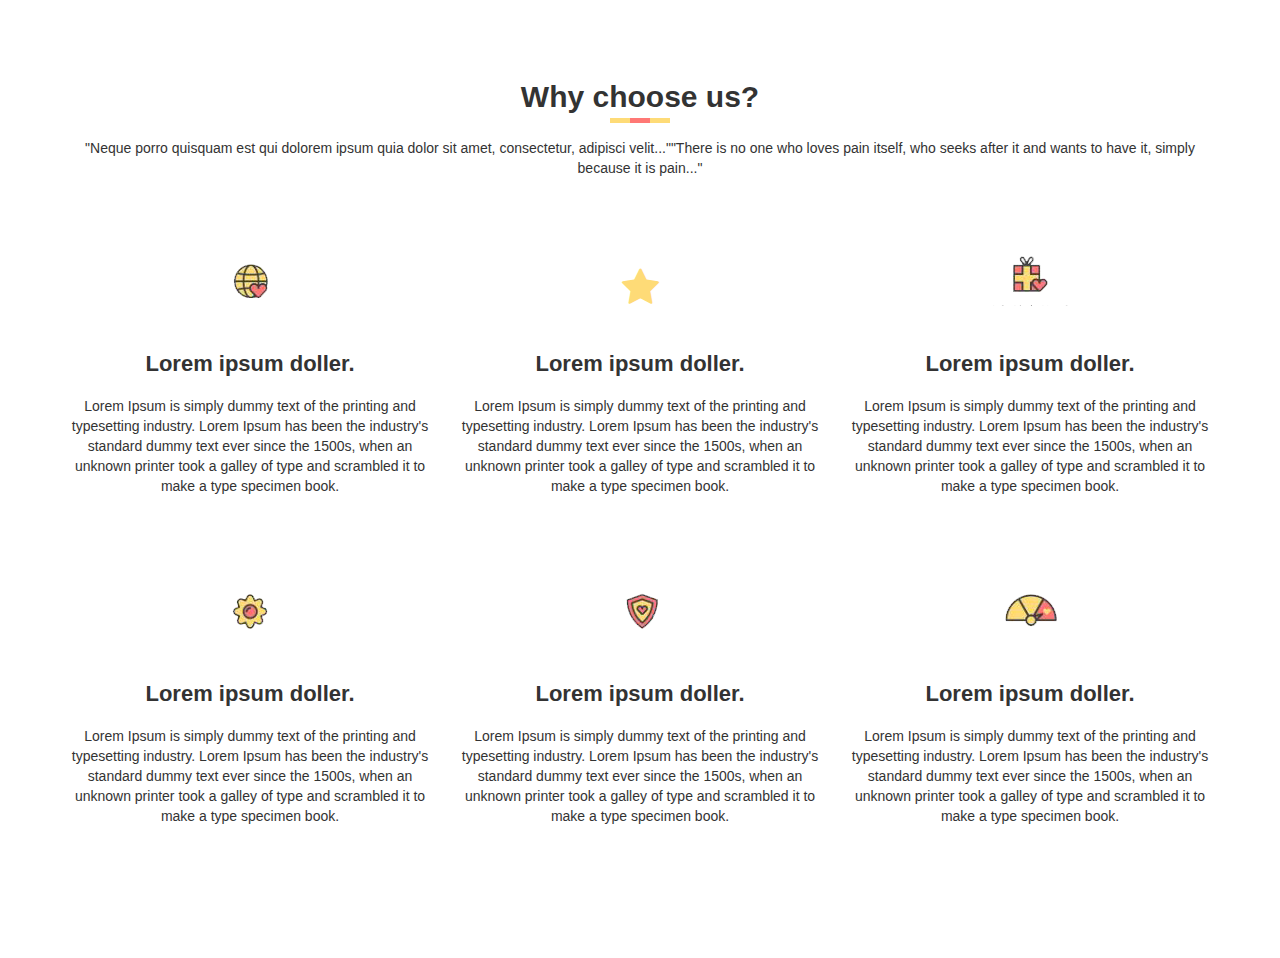
<file: class 4 parctice/index.html>
<!DOCTYPE HTML>
<html lang="en-US">
<head>
	  <meta charset="UTF-8">
	  <meta http-equiv="X-UA-Compatible" content="IE=edge">
      <meta name="viewport" content="width=device-width, initial-scale=1">
       
	    <title>Class 4 practice</title>
		
	    <link href="css/bootstrap.min.css" rel="stylesheet">
		<link href="css/font-awesome.min.css" rel="stylesheet">
		<link href="css/magnific-popup.css" rel="stylesheet">
        <link href="style.css" rel="stylesheet">
        <link href="css/responsive.css" rel="stylesheet">
</head>
<body>
	
	
	<section class="section-padding"> 
		<div class="container">
			<div class="row">
				<div class="col-md-12">
					<div class="section-title">
					<h2>Why choose us?</h2>
						<p>"Neque porro quisquam est qui dolorem ipsum quia dolor sit amet, consectetur, adipisci velit...""There is no one who loves pain itself, who seeks after it and wants to have it, simply because it is pain..."
						</p>
					</div>
				</div>
			</div>
			<div class="row"> 
				<div class="col-md-4">
					<a href="#" class="single-service-icon"> 
						<div class="service-icon-container"> 
							<div class="service-icon-tablecell">
								<img src="images/pic1.jpg" alt="" />
							 </div>
						</div>
						<h3>Lorem ipsum doller.</h3>
						<p>Lorem Ipsum is simply dummy text of the printing and typesetting industry. Lorem Ipsum has been the industry's standard dummy text ever since the 1500s, when an unknown printer took a galley of type and scrambled it to make a type specimen book.</p>
					</a>
				</div>
				<div class="col-md-4">
					<div class="single-service-icon"> 
						<div class="service-icon-container"> 
							<i class="fa fa-star"></i>
						</div>
						<h3>Lorem ipsum doller.</h3>
						<p>Lorem Ipsum is simply dummy text of the printing and typesetting industry. Lorem Ipsum has been the industry's standard dummy text ever since the 1500s, when an unknown printer took a galley of type and scrambled it to make a type specimen book.</p>
					</div>
				</div>
				<div class="col-md-4">
					<div class="single-service-icon"> 
						<div class="service-icon-container"> 
							<div class="service-icon-tablecell">
								<img src="images/pic3.jpg" alt="" />
							 </div>
						</div>
						<h3>Lorem ipsum doller.</h3>
						<p>Lorem Ipsum is simply dummy text of the printing and typesetting industry. Lorem Ipsum has been the industry's standard dummy text ever since the 1500s, when an unknown printer took a galley of type and scrambled it to make a type specimen book.</p>
					</div>
				</div>
				<div class="col-md-4">
					<div class="single-service-icon"> 
						<div class="service-icon-container"> 
							<div class="service-icon-tablecell">
								<img src="images/pic4.jpg" alt="" />
							 </div>
						</div>
						<h3>Lorem ipsum doller.</h3>
						<p>Lorem Ipsum is simply dummy text of the printing and typesetting industry. Lorem Ipsum has been the industry's standard dummy text ever since the 1500s, when an unknown printer took a galley of type and scrambled it to make a type specimen book.</p>
					</div>
				</div>
				<div class="col-md-4">
					<div class="single-service-icon"> 
						<div class="service-icon-container"> 
							<div class="service-icon-tablecell">
								<img src="images/pic5.jpg" alt="" />
							 </div>
						</div>
						<h3>Lorem ipsum doller.</h3>
						<p>Lorem Ipsum is simply dummy text of the printing and typesetting industry. Lorem Ipsum has been the industry's standard dummy text ever since the 1500s, when an unknown printer took a galley of type and scrambled it to make a type specimen book.</p>
					</div>
				</div>
				<div class="col-md-4">
					<div class="single-service-icon"> 
						<div class="service-icon-container"> 
							<div class="service-icon-tablecell">
								<img src="images/pic6.jpg" alt="" />
							 </div>
						</div>
						<h3>Lorem ipsum doller.</h3>
						<p>Lorem Ipsum is simply dummy text of the printing and typesetting industry. Lorem Ipsum has been the industry's standard dummy text ever since the 1500s, when an unknown printer took a galley of type and scrambled it to make a type specimen book.</p>
					</div>
				</div>
			</div>
			
			
		</div>
</section>
	
	
	
	
	
	
	
	
	
	
	
    <script src="js/jquery.min.js"></script>
    <script src="js/bootstrap.min.js"></script>
	<script src="js/jquery.magnific-popup.min.js"></script>
    <script src="js/main.js"></script>
</body>
</html>
</file>
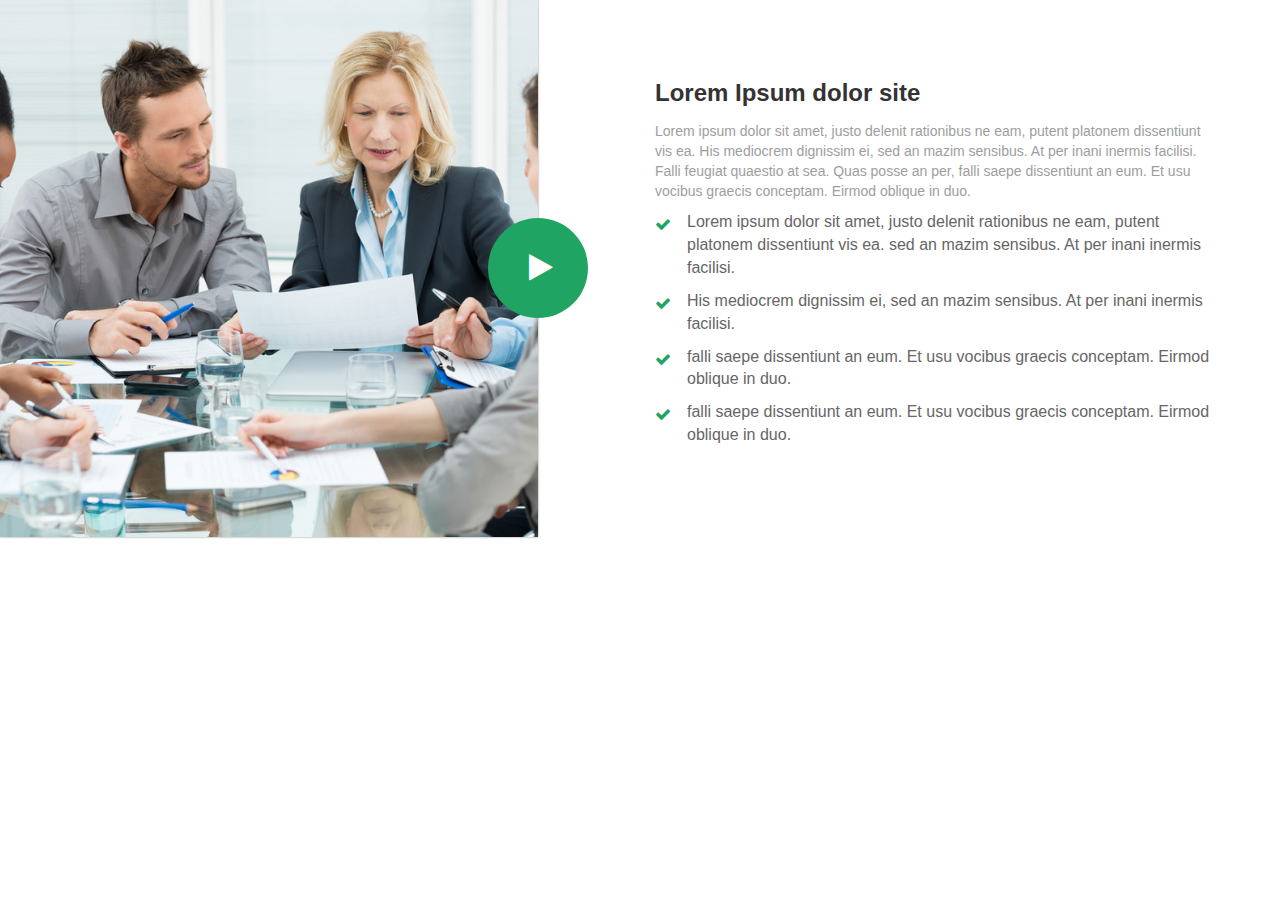
<file: Class3-pactice/index.html>
<!DOCTYPE HTML>
<html lang="en-US">
<head>
	<meta charset="utf-8">
        <meta http-equiv="X-UA-Compatible" content="IE=edge">
        <meta name="viewport" content="width=device-width, initial-scale=1">

        <title>class3</title>

        <link href="css/bootstrap.min.css" rel="stylesheet">
		<link href="css/font-awesome.min.css" rel="stylesheet">
		<link href="css/magnific-popup.css" rel="stylesheet">
        <link href="style.css" rel="stylesheet">
        <link href="css/responsive.css" rel="stylesheet">
</head>
<body>
		<section class="video-area"> 
			<div class="video-area-bg">
				<a class="mfp-iframe video-play-btn" href="https://www.youtube.com/watch?v=NW8PaJY_bIk"><i class="fa fa-play"></i></a>
			</div>
				<div class="container">
					<div class="row">
						
						    <div class="col-md-6 col-md-offset-6"> 
							 <div class="div1">
								<h3>Lorem Ipsum dolor site</h3>
									<p>Lorem ipsum dolor sit amet, justo delenit rationibus ne eam, putent platonem dissentiunt vis ea. His mediocrem dignissim ei, sed an mazim sensibus. At per inani inermis facilisi. Falli feugiat quaestio at sea. Quas posse an per, falli saepe dissentiunt an eum. Et usu vocibus graecis conceptam. Eirmod oblique in duo.</p>
							
								<ul class="check-icon">
									<li>Lorem ipsum dolor sit amet, justo delenit rationibus ne eam, putent platonem dissentiunt vis ea. sed an mazim sensibus. At per inani inermis facilisi.</li>
									
									<li>His mediocrem dignissim ei, sed an mazim sensibus. At per inani inermis facilisi.</li>
									
									<li>falli saepe dissentiunt an eum. Et usu vocibus graecis conceptam. Eirmod oblique in duo.</li>
									
									<li>falli saepe dissentiunt an eum. Et usu vocibus graecis conceptam. Eirmod oblique in duo.</li>
								</ul>
						   </div>
						</div>
					</div>
				</div>
		</section>
	
	
	
	
	
    <script src="js/jquery.min.js"></script>
    <script src="js/bootstrap.min.js"></script>
	<script src="js/jquery.magnific-popup.min.js"></script>
    <script src="js/main.js"></script>
</body>
</html>
</file>
<file: class 4 parctice/style.css>
/*Base CSS*/
/*.alignleft{
	float: left;
	margin-right: 15px;
}
.alignright{
	float: right;
	margin-right: 15px;
	}*/
.aligncenter{
	display: block;
	margin: 0 auto 15px;
}
a:focus{outline: 0 solid}
img{
	max-width: 100px;
	height: auto;
}

h1,
h2,
h3,
h4,
h5,
h6{
	margin: 0 0 15px;
	font-weight: 700;
	}
body{
	font-family: 'Lato', sans-serif;
}
a:hover{ text-decoration: none}

.section-padding {padding: 80px 0;}



/*Thyphography end*/


.section-padding{
	padding: 80px 0;
}


.section-title {
    margin-bottom: 40px;
    text-align: center;
}



.section-title h2 {
    position: relative;
    z-index:  1;
    padding-bottom: 10px;
}

.section-title h2:before {
    bottom: 0;
    left: 50%;
    position:  absolute;
    height:  5px;
    width:  60px;
    background:  #fedb77;
    content:  '';
    margin-left:  -30px;
}
.section-title h2:after {
    bottom:  0;
    left:  50%;
    height:  5px;
    width:  20px;
    margin-left:  -10px;
    content:  '';
    background:  #ff7875;
    position:  absolute;
}
.single-service-icon {
    text-align:  center;
    display:  block;
    color:  #333;
    min-height: 300px;  
	margin-bottom:  30px;
}

.service-icon-container i.fa {
  font-size: 40px;
}
.single-service-icon h3 {
    margin:  20px 0;
    font-size:  22px;
}

.service-icon-container {
    display:  table;
    width:  100%;
    height:  80px;
    color:  #fedb77;
    font-size:  80px;
}

.service-icon-tablecell {
    display:  table-cell;
    vertical-align:  middle;
}
</file>
<file: class 4 parctice/css/responsive.css>
/* Medium Layout: 1280px. */
@media only screen and (min-width: 992px) and (max-width: 1200px) { 
  
    
}
/* Tablet Layout: 768px. */
@media only screen and (min-width: 768px) and (max-width: 991px) { 
 
    
}
/* Mobile Layout: 320px. */
@media only screen and (max-width: 767px) { 
 
    
}
/* Wide Mobile Layout: 480px. */
@media only screen and (min-width: 480px) and (max-width: 767px) { 

}
</file>
<file: Class3-pactice/style.css>
/*Base CSS*/
/*.alignleft{
	float: left;
	margin-right: 15px;
}
.alignright{
	float: right;
	margin-right: 15px;
	}*/
.aligncenter{
	display: block;
	margin: 0 auto 15px;
}
a:focus{outline: 0 solid}
img{
	max-width: 100px;
	height: auto;
}

h1,
h2,
h3,
h4,
h5,
h6{
	margin: 0 0 15px;
	font-weight: 700;
}
body{
	font-family: 'Lato', sans-serif;
}
a:hover{ text-decoration: none}

.section-padding {padding: 80px 0;}



/*Thyphography end*/




body {
    color:  #9c9e9e;
}

/*.video-area-bg{
	background-image: url('images/pic2.jpg'); 
	background-color: #ddd; 
	background-position: center;
	background-size: cover;
	}

.check-icon li:before {
	font-family: fontAwesome;
	content:"\f00c";
	position: absolute;
	left: 0;
	top: 0;
	}

.video-area {
  position: relative;
}


.video-area-bg {
  position: absolute;
  left: 0;
  top: 0;
  height: 100%;
  width: 45%;
  box-shadow: 0 0 20px #888;
}
.video-play-btn {
    position:  absolute;
    right:  0;
    top:  50%;
    height:  100px;
    width:  100px;
    background:  #1fa463;
    display:  inline-block;
    text-align:  center;
    color: #fff;
    font-size:  30px;
    line-height:  100px;
    margin-top: -50px;
    border-radius: 50%;
    margin-right: -50px;
	padding-left: 7px;
}
h3 {
    color:  #333;
}

.check{
    margin:  0;
    padding:  0;
    list-style:  none;
    font-size:  16px;
    color: #666;
}
.check li {
	padding-left: 32px;
	position: relative;
}

/*.check li:before{
	font-family: fontAwesome;
	content: "\f00c";
	position: absolute;
	left: 0;
	top: 0;
}

.section_padding {
  margin: 30px;
}
*/
.video-area-bg{
	background-image: url('images/pic2.jpg'); 
	background-color: #ddd; 
	background-position: center;
	background-size: cover;
	}
.check-icon li:before {
	font-family: fontAwesome;
content:"\f00c";}

.video-area {
    position:  relative;
    padding: 80px 0;
}
.video-area-bg {
    position:  absolute;
    left:  0;
    top: 0;
    height:  100%;
    width:  42%;
    box-shadow: 0 0 2px #888;
}
.video-play-btn {
    position:  absolute;
    right:  0;
    top:  50%;
    height:  100px;
    width:  100px;
    background:  #1fa463;
    display:  inline-block;
    text-align:  center;
    color: #fff;
    font-size:  30px;
    line-height:  100px;
    margin-top: -50px;
    border-radius: 50%;
    margin-right: -50px;
	padding-left: 7px;
}


h3 {
    color: #333;
}

ul.check-icon {
    margin:  0;
    padding:  0;
    list-style:  none;
    font-size:  16px;
    color:  #666;
}

.check-icon li {
    position:  relative;
    padding:  left;
    padding-left:  32px;
    padding-bottom:  10px;
}

.check-icon li:before {
    position:  absolute;
    left:  0;
    top:  2px;
    color:  #1fa463;
}
</file>
<file: Class3-pactice/css/responsive.css>
/* Medium Layout: 1280px. */
@media only screen and (min-width: 992px) and (max-width: 1200px) { 
  
    
}
/* Tablet Layout: 768px. */
@media only screen and (min-width: 768px) and (max-width: 991px) { 
 
    
}
/* Mobile Layout: 320px. */
@media only screen and (max-width: 767px) { 
 
    
}
/* Wide Mobile Layout: 480px. */
@media only screen and (min-width: 480px) and (max-width: 767px) { 

}
</file>
